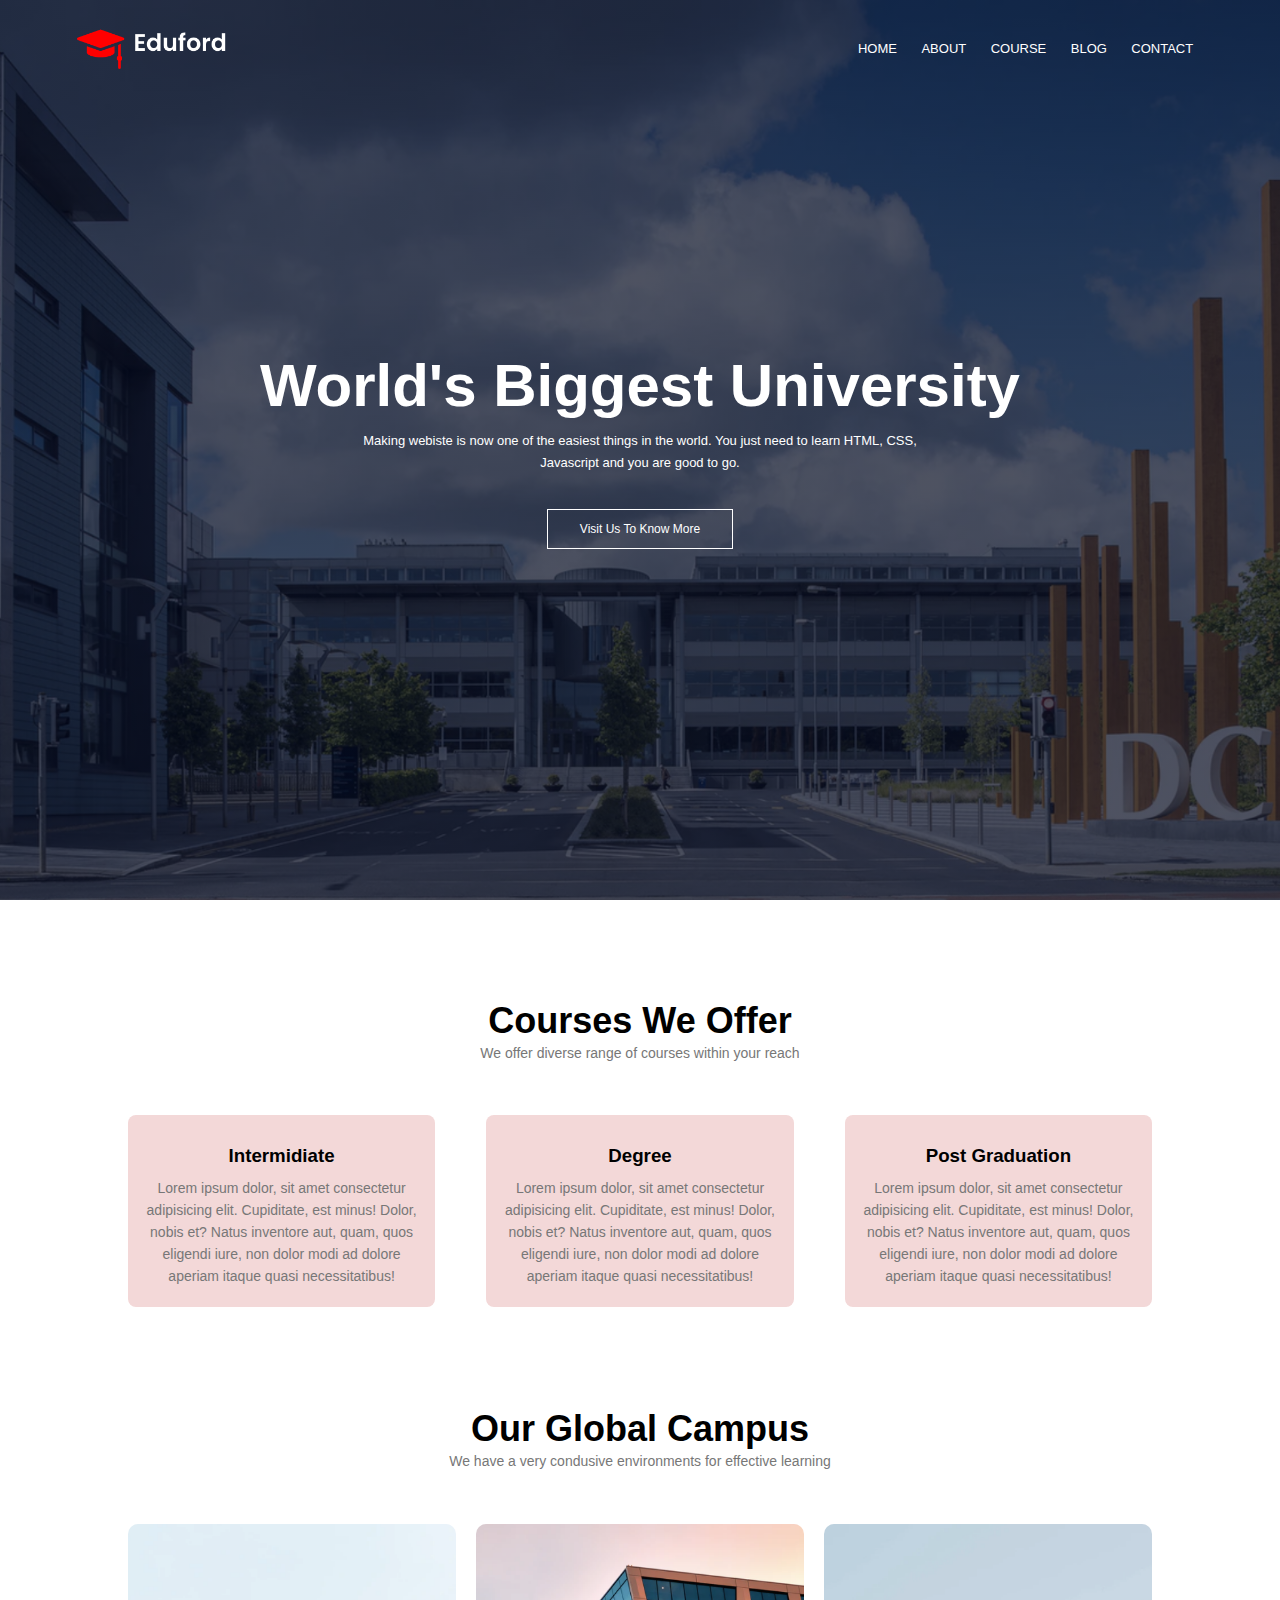
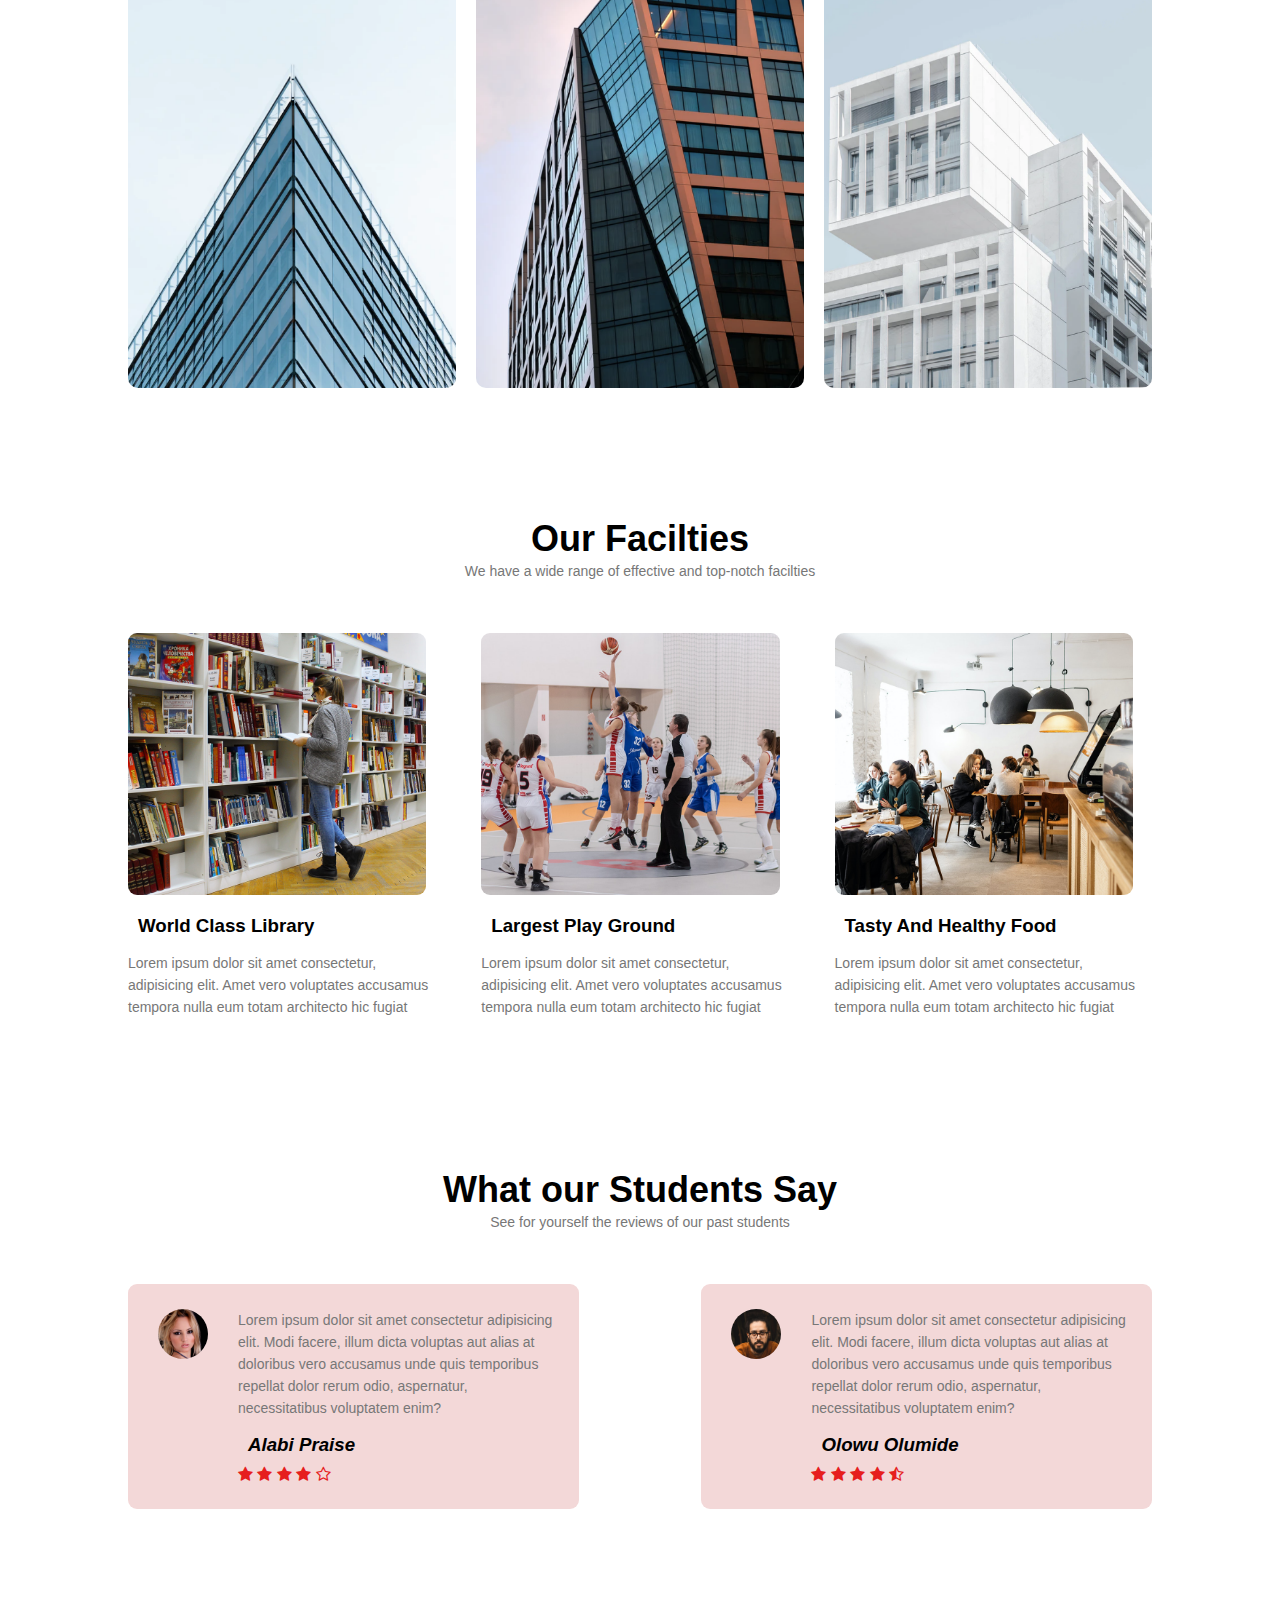
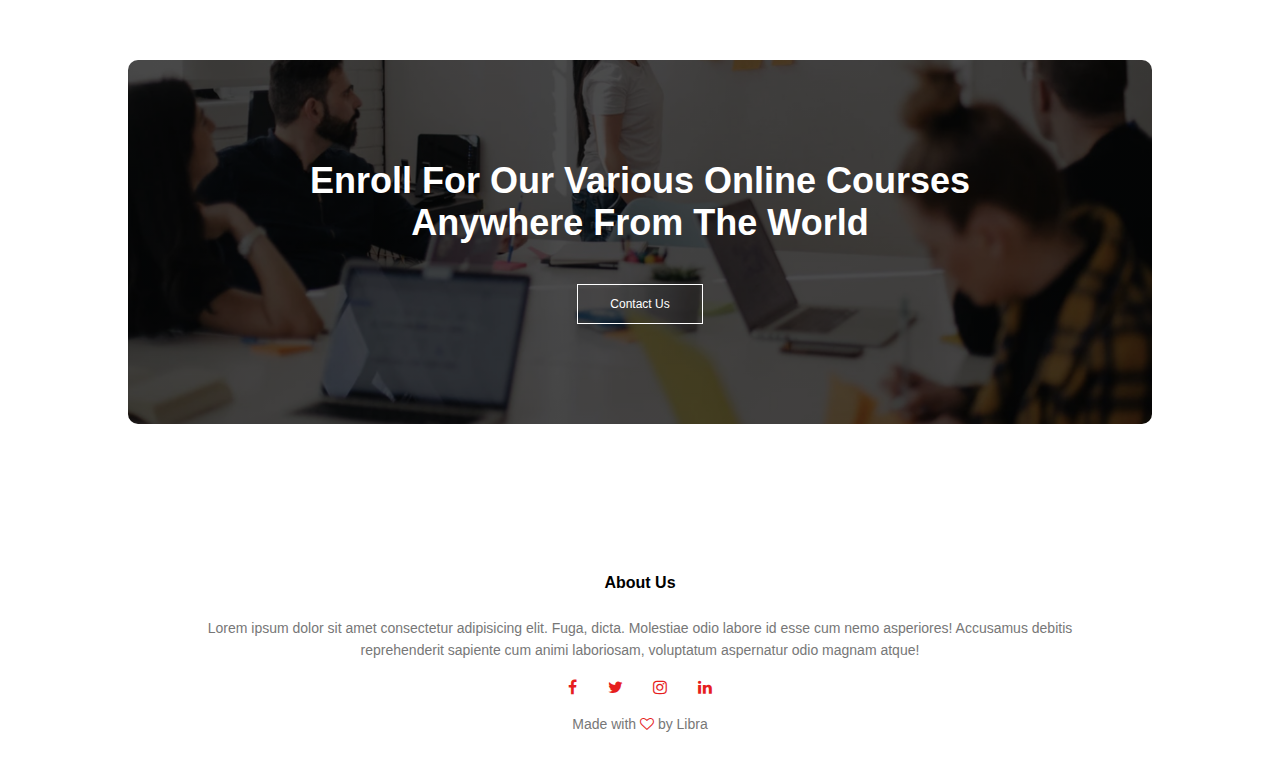
<file: index.html>
<!DOCTYPE html>
<html lang="en">
  <head>
    <meta charset="UTF-8" />
    <meta name="viewport" content="width=device-width, initial-scale=1.0" />
    <title>Multi-Page Web Design</title>
    <link rel="stylesheet" href="style.css" />
    <link rel="icon" href="/eduford_img/logo.png" />
    <link
      rel="stylesheet"
      href="https://stackpath.bootstrapcdn.com/font-awesome/4.7.0/css/font-awesome.min.css"
    />
  </head>
  <body>
    <section class="header">
      <nav>
        <a href="index.html"><img src="/eduford_img/logo.png" /></a>
        <div class="nav-links" id="navlinks">
          <i class="fa fa-times" onclick="hidemenu()"></i>
          <ul>
            <li><a href="index.html">HOME</a></li>
            <li><a href="about.html">ABOUT</a></li>
            <li><a href="course.html">COURSE</a></li>
            <li><a href="blog.html">BLOG</a></li>
            <li><a href="contact.html">CONTACT</a></li>
          </ul>
        </div>
        <i class="fa fa-bars" onclick="showmenu()"></i>
      </nav>

      <div class="text-box">
        <h1>World's Biggest University</h1>
        <p>
          Making webiste is now one of the easiest things in the world. You just
          need to learn HTML, CSS,<br />
          Javascript and you are good to go.
        </p>
        <a href="" class="btn">Visit Us To Know More</a>
      </div>
    </section>

    <!---course-->
    <section class="course">
      <h1>Courses We Offer</h1>
      <p>We offer diverse range of courses within your reach</p>
      <div class="row">
        <div class="course-col">
          <h3>Intermidiate</h3>
          <p>
            Lorem ipsum dolor, sit amet consectetur adipisicing elit.
            Cupiditate, est minus! Dolor, nobis et? Natus inventore aut, quam,
            quos eligendi iure, non dolor modi ad dolore aperiam itaque quasi
            necessitatibus!
          </p>
        </div>
        <div class="course-col">
          <h3>Degree</h3>
          <p>
            Lorem ipsum dolor, sit amet consectetur adipisicing elit.
            Cupiditate, est minus! Dolor, nobis et? Natus inventore aut, quam,
            quos eligendi iure, non dolor modi ad dolore aperiam itaque quasi
            necessitatibus!
          </p>
        </div>
        <div class="course-col">
          <h3>Post Graduation</h3>
          <p>
            Lorem ipsum dolor, sit amet consectetur adipisicing elit.
            Cupiditate, est minus! Dolor, nobis et? Natus inventore aut, quam,
            quos eligendi iure, non dolor modi ad dolore aperiam itaque quasi
            necessitatibus!
          </p>
        </div>
      </div>
    </section>
    <!----campus--->
    <section class="campus">
      <h1>Our Global Campus</h1>
      <p>We have a very condusive environments for effective learning</p>
      <div class="row">
        <div class="campus-col">
          <img src="/eduford_img/london.png" />
          <div class="layer">
            <h3>LONDON</h3>
          </div>
        </div>
        <div class="campus-col">
          <img src="/eduford_img/newyork.png" />
          <div class="layer">
            <h3>NEW YORK</h3>
          </div>
        </div>
        <div class="campus-col">
          <img src="/eduford_img/washington.png" />
          <div class="layer">
            <h3>WASHINGTON</h3>
          </div>
        </div>
      </div>
    </section>
    <!---facilities-->
    <section class="facilities">
      <h1>Our Facilties</h1>
      <p>We have a wide range of effective and top-notch facilties</p>
      <div class="row">
        <div class="facilities-col">
          <img src="/eduford_img/library.png" />
          <h3>World Class Library</h3>
          <p>
            Lorem ipsum dolor sit amet consectetur, adipisicing elit. Amet vero
            voluptates accusamus tempora nulla eum totam architecto hic fugiat
          </p>
        </div>
        <div class="facilities-col">
          <img src="/eduford_img/basketball.png" />
          <h3>Largest Play Ground</h3>
          <p>
            Lorem ipsum dolor sit amet consectetur, adipisicing elit. Amet vero
            voluptates accusamus tempora nulla eum totam architecto hic fugiat
          </p>
        </div>
        <div class="facilities-col">
          <img src="/eduford_img/cafeteria.png" />
          <h3>Tasty And Healthy Food</h3>
          <p>
            Lorem ipsum dolor sit amet consectetur, adipisicing elit. Amet vero
            voluptates accusamus tempora nulla eum totam architecto hic fugiat
          </p>
        </div>
      </div>
    </section>

    <!---testimonials-->
    <section class="testimonials">
      <h1>What our Students Say</h1>
      <p>See for yourself the reviews of our past students</p>
      <div class="row">
        <div class="test-col">
          <img src="/eduford_img/user1.jpg" />
          <div>
            <p>
              Lorem ipsum dolor sit amet consectetur adipisicing elit. Modi
              facere, illum dicta voluptas aut alias at doloribus vero accusamus
              unde quis temporibus repellat dolor rerum odio, aspernatur,
              necessitatibus voluptatem enim?
            </p>
            <h3>Alabi Praise</h3>
            <i class="fa fa-star"></i>
            <i class="fa fa-star"></i>
            <i class="fa fa-star"></i>
            <i class="fa fa-star"></i>
            <i class="fa fa-star-o"></i>
          </div>
        </div>
        <div class="test-col">
          <img src="/eduford_img/user2.jpg" />
          <div>
            <p>
              Lorem ipsum dolor sit amet consectetur adipisicing elit. Modi
              facere, illum dicta voluptas aut alias at doloribus vero accusamus
              unde quis temporibus repellat dolor rerum odio, aspernatur,
              necessitatibus voluptatem enim?
            </p>
            <h3>Olowu Olumide</h3>
            <i class="fa fa-star"></i>
            <i class="fa fa-star"></i>
            <i class="fa fa-star"></i>
            <i class="fa fa-star"></i>
            <i class="fa fa-star-half-o"></i>
          </div>
        </div>
      </div>
    </section>

    <!------call to action------->
    <section class="cta">
      <h1>
        Enroll For Our Various Online Courses<br />
        Anywhere From The World
      </h1>
      <a class="btn" href="">Contact Us</a>
    </section>
    <!------footer------->
    <section class="footer">
      <h4>About Us</h4>
      <p>
        Lorem ipsum dolor sit amet consectetur adipisicing elit. Fuga, dicta.
        Molestiae odio labore id esse cum nemo asperiores! Accusamus debitis
        <br />
        reprehenderit sapiente cum animi laboriosam, voluptatum aspernatur odio
        magnam atque!
      </p>
      <div class="icons">
        <i class="fa fa-facebook"></i>
        <i class="fa fa-twitter"></i>
        <i class="fa fa-instagram"></i>
        <i class="fa fa-linkedin"></i>
      </div>
      <p>Made with <i class="fa fa-heart-o"></i> by Libra</p>
    </section>
    <!------Javascript for toggle menu------->
    <script>
      var navlinks = document.getElementById("navlinks");

      function showmenu() {
        navlinks.style.right = "0px";
      }
      function hidemenu() {
        navlinks.style.right = "-230px";
      }
    </script>
  </body>
</html>
</file>
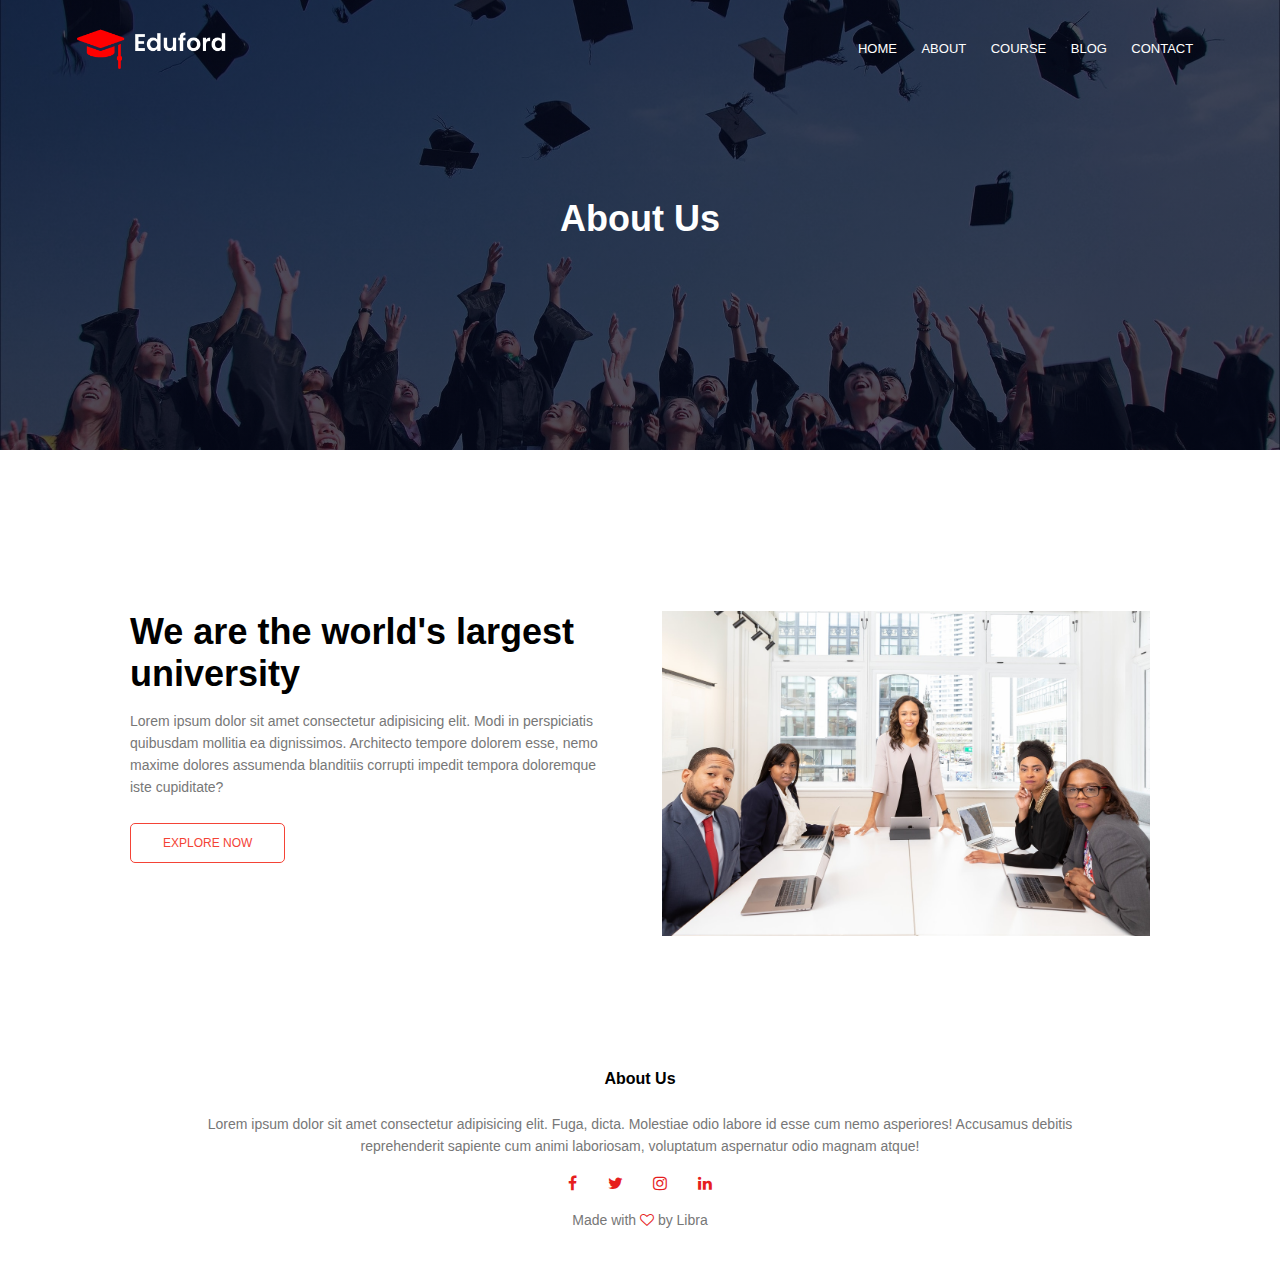
<file: about.html>
<!DOCTYPE html>
<html lang="en">
  <head>
    <meta charset="UTF-8" />
    <meta name="viewport" content="width=device-width, initial-scale=1.0" />
    <title>Multi-Page Web Design</title>
    <link rel="stylesheet" href="style.css" />
    <link rel="icon" href="/eduford_img/logo.png" />
    <link
      rel="stylesheet"
      href="https://stackpath.bootstrapcdn.com/font-awesome/4.7.0/css/font-awesome.min.css"
    />
  </head>
  <body>
    <section class="sub-header">
      <nav>
        <a href="index.html"><img src="/eduford_img/logo.png" /></a>
        <div class="nav-links" id="navlinks">
          <i class="fa fa-times" onclick="hidemenu()"></i>
          <ul>
            <li><a href="index.html">HOME</a></li>
            <li><a href="about.html">ABOUT</a></li>
            <li><a href="course.html">COURSE</a></li>
            <li><a href="blog.html">BLOG</a></li>
            <li><a href="contact.html">CONTACT</a></li>
          </ul>
        </div>
        <i class="fa fa-bars" onclick="showmenu()"></i>
      </nav>

      <h1>About Us</h1>
    </section>
    <!------about us content------->
    <section class="about-us">
      <div class="row">
        <div class="about-col">
          <h1>We are the world's largest university</h1>
          <p>
            Lorem ipsum dolor sit amet consectetur adipisicing elit. Modi in
            perspiciatis quibusdam mollitia ea dignissimos. Architecto tempore
            dolorem esse, nemo maxime dolores assumenda blanditiis corrupti
            impedit tempora doloremque iste cupiditate?
          </p>
          <a href="" class="btn red-btn">EXPLORE NOW</a>
        </div>
        <div class="about-col">
          <img src="/eduford_img/about.jpg" />
        </div>
      </div>
    </section>

    <!------footer------->
    <section class="footer">
      <h4>About Us</h4>
      <p>
        Lorem ipsum dolor sit amet consectetur adipisicing elit. Fuga, dicta.
        Molestiae odio labore id esse cum nemo asperiores! Accusamus debitis
        <br />
        reprehenderit sapiente cum animi laboriosam, voluptatum aspernatur odio
        magnam atque!
      </p>
      <div class="icons">
        <i class="fa fa-facebook"></i>
        <i class="fa fa-twitter"></i>
        <i class="fa fa-instagram"></i>
        <i class="fa fa-linkedin"></i>
      </div>
      <p>Made with <i class="fa fa-heart-o"></i> by Libra</p>
    </section>
    <!------Javascript for toggle menu------->
    <script>
      var navlinks = document.getElementById("navlinks");

      function showmenu() {
        navlinks.style.right = "0px";
      }
      function hidemenu() {
        navlinks.style.right = "-230px";
      }
    </script>
  </body>
</html>
</file>
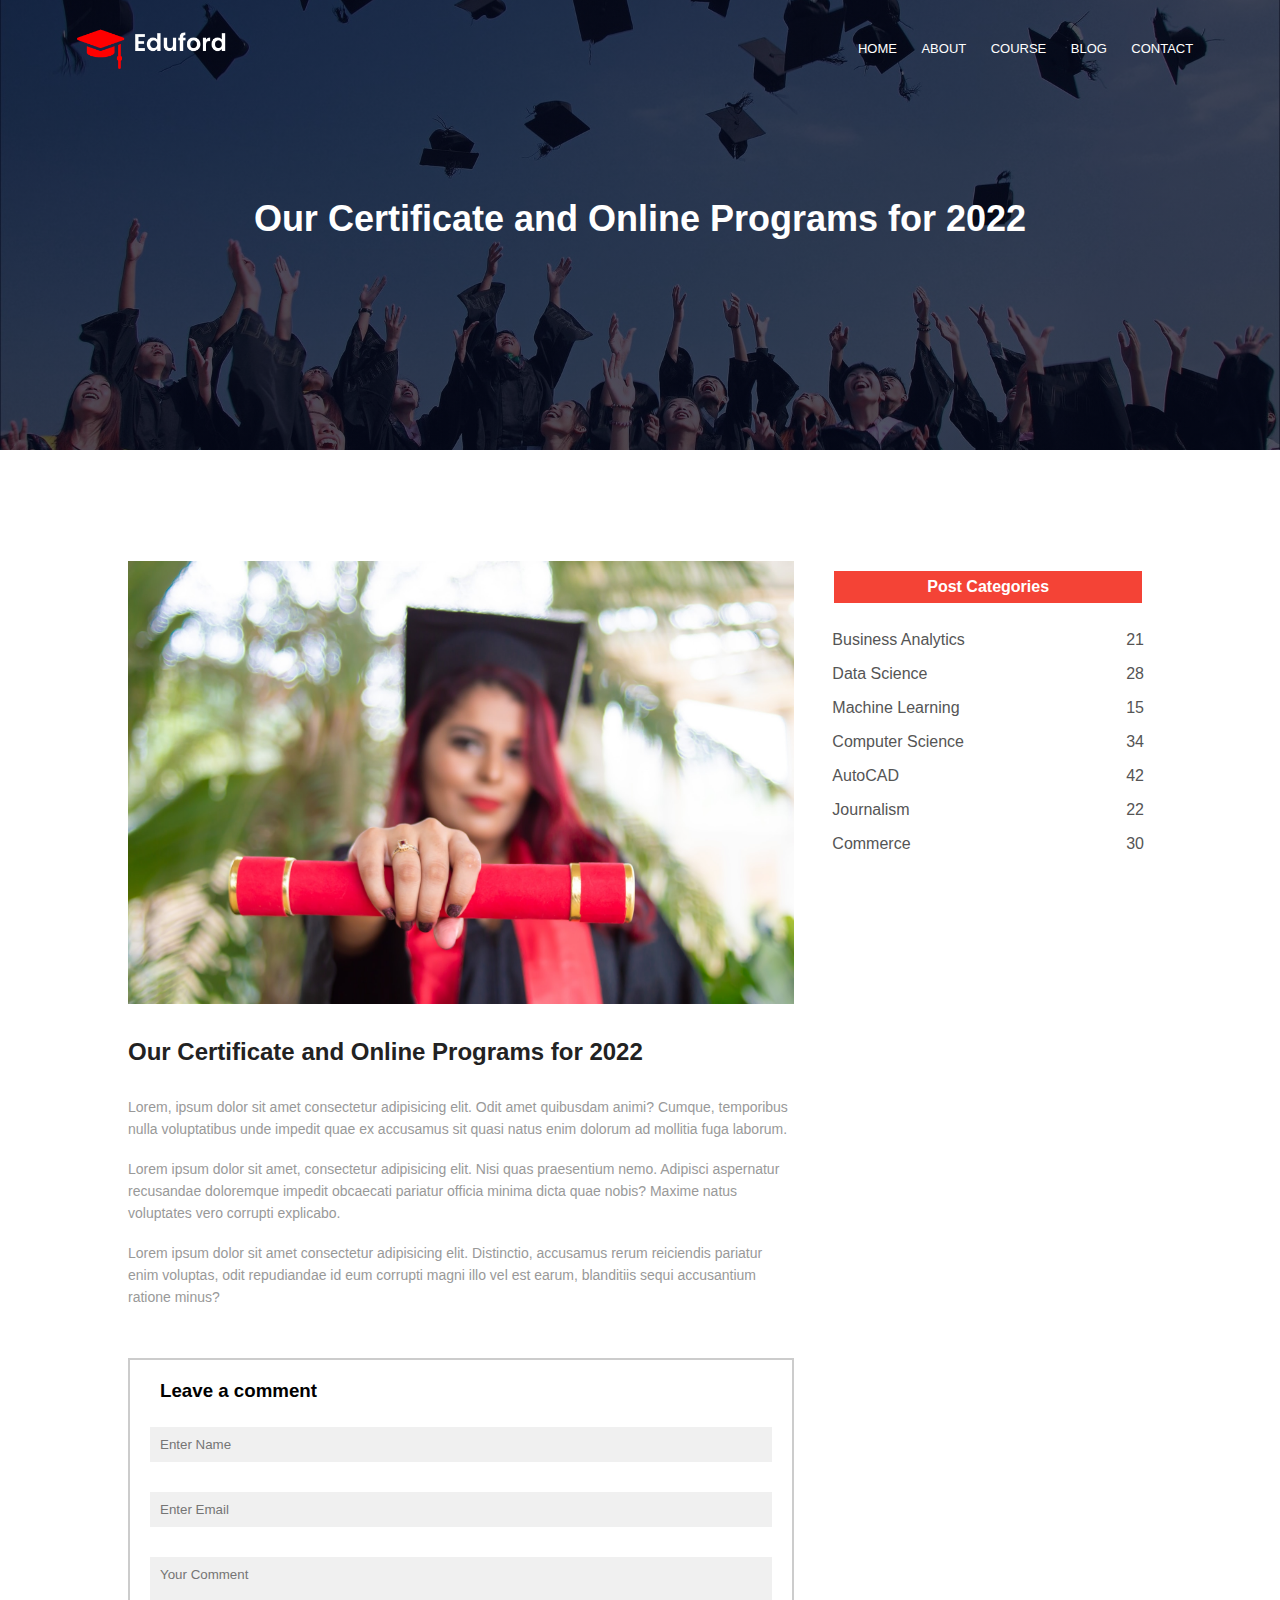
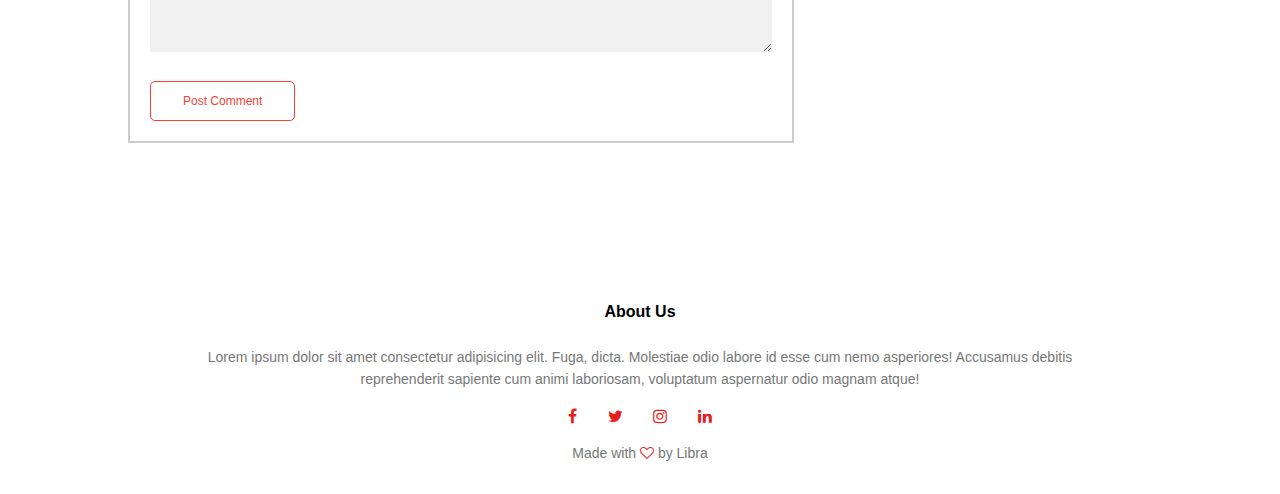
<file: blog.html>
<!DOCTYPE html>
<html lang="en">
  <head>
    <meta charset="UTF-8" />
    <meta name="viewport" content="width=device-width, initial-scale=1.0" />
    <title>Multi-Page Web Design</title>
    <link rel="stylesheet" href="style.css" />
    <link rel="icon" href="/eduford_img/logo.png" />
    <link
      rel="stylesheet"
      href="https://stackpath.bootstrapcdn.com/font-awesome/4.7.0/css/font-awesome.min.css"
    />
  </head>
  <body>
    <section class="sub-header">
      <nav>
        <a href="index.html"><img src="/eduford_img/logo.png" /></a>
        <div class="nav-links" id="navlinks">
          <i class="fa fa-times" onclick="hidemenu()"></i>
          <ul>
            <li><a href="index.html">HOME</a></li>
            <li><a href="about.html">ABOUT</a></li>
            <li><a href="course.html">COURSE</a></li>
            <li><a href="blog.html">BLOG</a></li>
            <li><a href="contact.html">CONTACT</a></li>
          </ul>
        </div>
        <i class="fa fa-bars" onclick="showmenu()"></i>
      </nav>

      <h1>Our Certificate and Online Programs for 2022</h1>
    </section>
    <!------blog page content------->
    <section class="blog-content">
      <div class="row">
        <div class="blog-left">
          <img src="/eduford_img/certificate.jpg" />
          <h2>Our Certificate and Online Programs for 2022</h2>
          <p>
            Lorem, ipsum dolor sit amet consectetur adipisicing elit. Odit amet
            quibusdam animi? Cumque, temporibus nulla voluptatibus unde impedit
            quae ex accusamus sit quasi natus enim dolorum ad mollitia fuga
            laborum.
          </p>
          <br />
          <p>
            Lorem ipsum dolor sit amet, consectetur adipisicing elit. Nisi quas
            praesentium nemo. Adipisci aspernatur recusandae doloremque impedit
            obcaecati pariatur officia minima dicta quae nobis? Maxime natus
            voluptates vero corrupti explicabo.
          </p>
          <br />
          <p>
            Lorem ipsum dolor sit amet consectetur adipisicing elit. Distinctio,
            accusamus rerum reiciendis pariatur enim voluptas, odit repudiandae
            id eum corrupti magni illo vel est earum, blanditiis sequi
            accusantium ratione minus?
          </p>

          <div class="comment-box">
            <h3>Leave a comment</h3>

            <form class="form">
              <input type="text" placeholder="Enter Name" />
              <input type="email" placeholder="Enter Email" />
              <textarea rows="5" placeholder="Your Comment"></textarea>
              <button type="submit" class="btn red-btn">Post Comment</button>
            </form>
          </div>
        </div>
        <div class="blog-right">
          <h3>Post Categories</h3>
          <div>
            <span>Business Analytics</span>
            <span>21</span>
          </div>
          <div>
            <span>Data Science</span>
            <span>28</span>
          </div>
          <div>
            <span>Machine Learning</span>
            <span>15</span>
          </div>
          <div>
            <span>Computer Science</span>
            <span>34</span>
          </div>
          <div>
            <span>AutoCAD</span>
            <span>42</span>
          </div>
          <div>
            <span>Journalism</span>
            <span>22</span>
          </div>
          <div>
            <span>Commerce</span>
            <span>30</span>
          </div>
        </div>
      </div>
    </section>

    <!------footer------->
    <section class="footer">
      <h4>About Us</h4>
      <p>
        Lorem ipsum dolor sit amet consectetur adipisicing elit. Fuga, dicta.
        Molestiae odio labore id esse cum nemo asperiores! Accusamus debitis
        <br />
        reprehenderit sapiente cum animi laboriosam, voluptatum aspernatur odio
        magnam atque!
      </p>
      <div class="icons">
        <i class="fa fa-facebook"></i>
        <i class="fa fa-twitter"></i>
        <i class="fa fa-instagram"></i>
        <i class="fa fa-linkedin"></i>
      </div>
      <p>Made with <i class="fa fa-heart-o"></i> by Libra</p>
    </section>
    <!------Javascript for toggle menu------->
    <script>
      var navlinks = document.getElementById("navlinks");

      function showmenu() {
        navlinks.style.right = "0px";
      }
      function hidemenu() {
        navlinks.style.right = "-230px";
      }
    </script>
  </body>
</html>
</file>
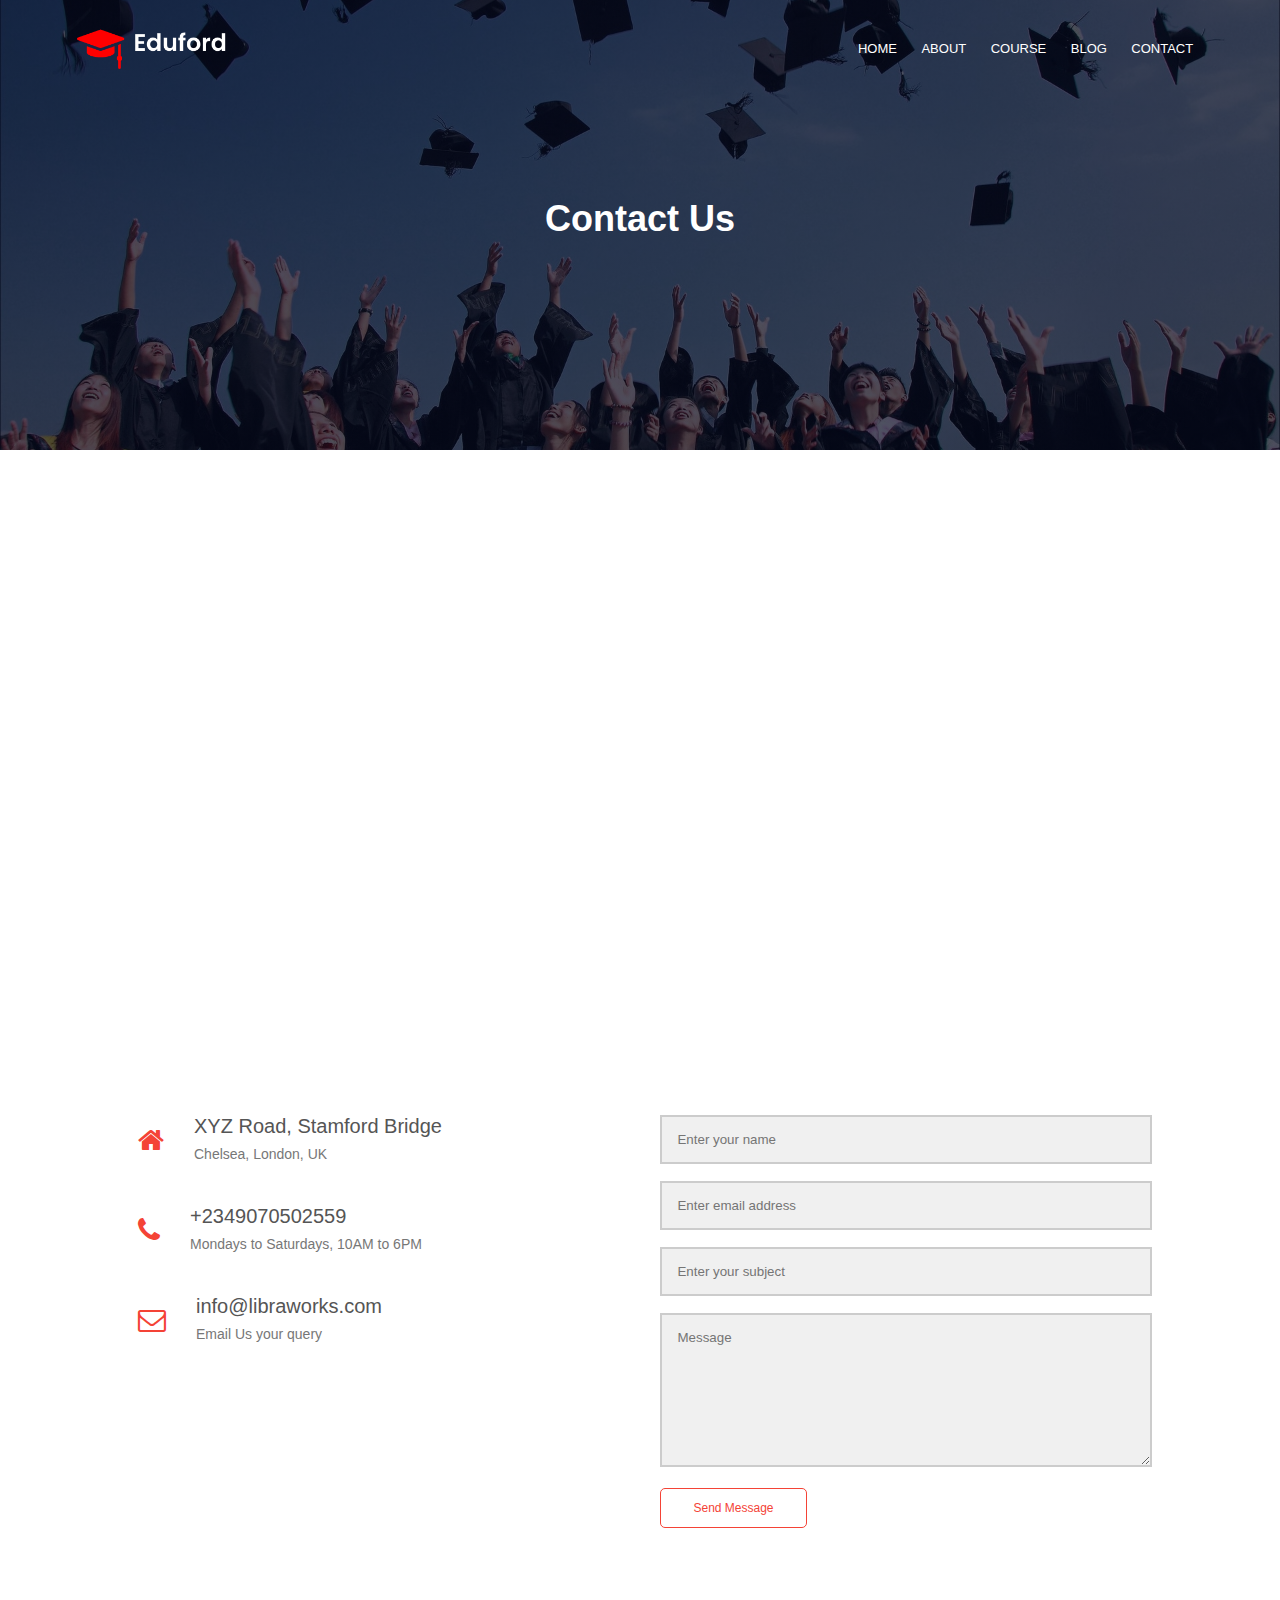
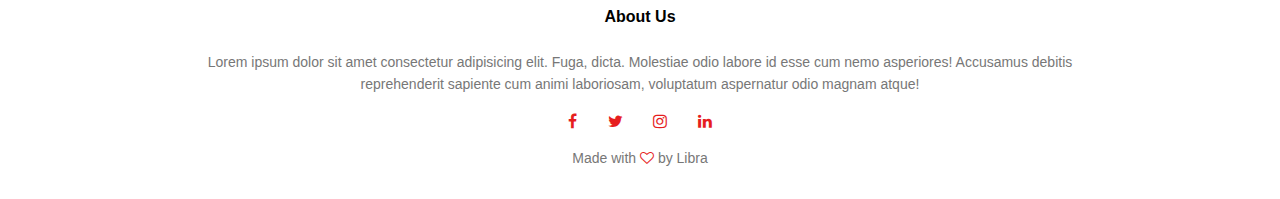
<file: contact.html>
<!DOCTYPE html>
<html lang="en">
  <head>
    <meta charset="UTF-8" />
    <meta name="viewport" content="width=device-width, initial-scale=1.0" />
    <title>Multi-Page Web Design</title>
    <link rel="stylesheet" href="style.css" />
    <link rel="icon" href="/eduford_img/logo.png" />
    <link
      rel="stylesheet"
      href="https://stackpath.bootstrapcdn.com/font-awesome/4.7.0/css/font-awesome.min.css"
    />
  </head>
  <body>
    <section class="sub-header">
      <nav>
        <a href="index.html"><img src="/eduford_img/logo.png" /></a>
        <div class="nav-links" id="navlinks">
          <i class="fa fa-times" onclick="hidemenu()"></i>
          <ul>
            <li><a href="index.html">HOME</a></li>
            <li><a href="about.html">ABOUT</a></li>
            <li><a href="course.html">COURSE</a></li>
            <li><a href="blog.html">BLOG</a></li>
            <li><a href="contact.html">CONTACT</a></li>
          </ul>
        </div>
        <i class="fa fa-bars" onclick="showmenu()"></i>
      </nav>

      <h1>Contact Us</h1>
    </section>
    <!------contact us ------->
    <section class="location">
      <iframe
        src="https://www.google.com/maps/embed?pb=!1m18!1m12!1m3!1d317715.71191510477!2d-0.3817821915245759!3d51.528735199175436!2m3!1f0!2f0!3f0!3m2!1i1024!2i768!4f13.1!3m3!1m2!1s0x47d8a00baf21de75%3A0x52963a5addd52a99!2sLondon%2C%20UK!5e0!3m2!1sen!2sng!4v1644469519370!5m2!1sen!2sng"
        width="600"
        height="450"
        style="border: 0"
        allowfullscreen=""
        loading="lazy"
      ></iframe>
    </section>
    <section class="contact-us">
      <div class="row">
        <div class="contact-col">
          <div>
            <i class="fa fa-home"></i>
            <span>
              <h5>XYZ Road, Stamford Bridge</h5>
              <p>Chelsea, London, UK</p>
            </span>
          </div>
          <div>
            <i class="fa fa-phone"></i>
            <span>
              <h5>+2349070502559</h5>
              <p>Mondays to Saturdays, 10AM to 6PM</p>
            </span>
          </div>
          <div>
            <i class="fa fa-envelope-o"></i>
            <span>
              <h5>info@libraworks.com</h5>
              <p>Email Us your query</p>
            </span>
          </div>
        </div>

        <div class="contact-col">
          <form action="form handler.php" method="POST">
            <input
              type="text"
              name="name"
              placeholder="Enter your name"
              required
            />
            <input
              type="email"
              name="email"
              placeholder="Enter email address"
              required
            />
            <input
              type="text"
              name="subject"
              placeholder="Enter your subject"
              required
            />
            <textarea
              rows="8"
              name="message"
              placeholder="Message"
              required
            ></textarea>
            <button type="submit" class="btn red-btn">Send Message</button>
          </form>
        </div>
      </div>
    </section>
    <!------footer------->
    <section class="footer">
      <h4>About Us</h4>
      <p>
        Lorem ipsum dolor sit amet consectetur adipisicing elit. Fuga, dicta.
        Molestiae odio labore id esse cum nemo asperiores! Accusamus debitis
        <br />
        reprehenderit sapiente cum animi laboriosam, voluptatum aspernatur odio
        magnam atque!
      </p>
      <div class="icons">
        <i class="fa fa-facebook"></i>
        <i class="fa fa-twitter"></i>
        <i class="fa fa-instagram"></i>
        <i class="fa fa-linkedin"></i>
      </div>
      <p>Made with <i class="fa fa-heart-o"></i> by Libra</p>
    </section>
    <!------Javascript for toggle menu------->
    <script>
      var navlinks = document.getElementById("navlinks");

      function showmenu() {
        navlinks.style.right = "0px";
      }
      function hidemenu() {
        navlinks.style.right = "-230px";
      }
    </script>
  </body>
</html>
</file>
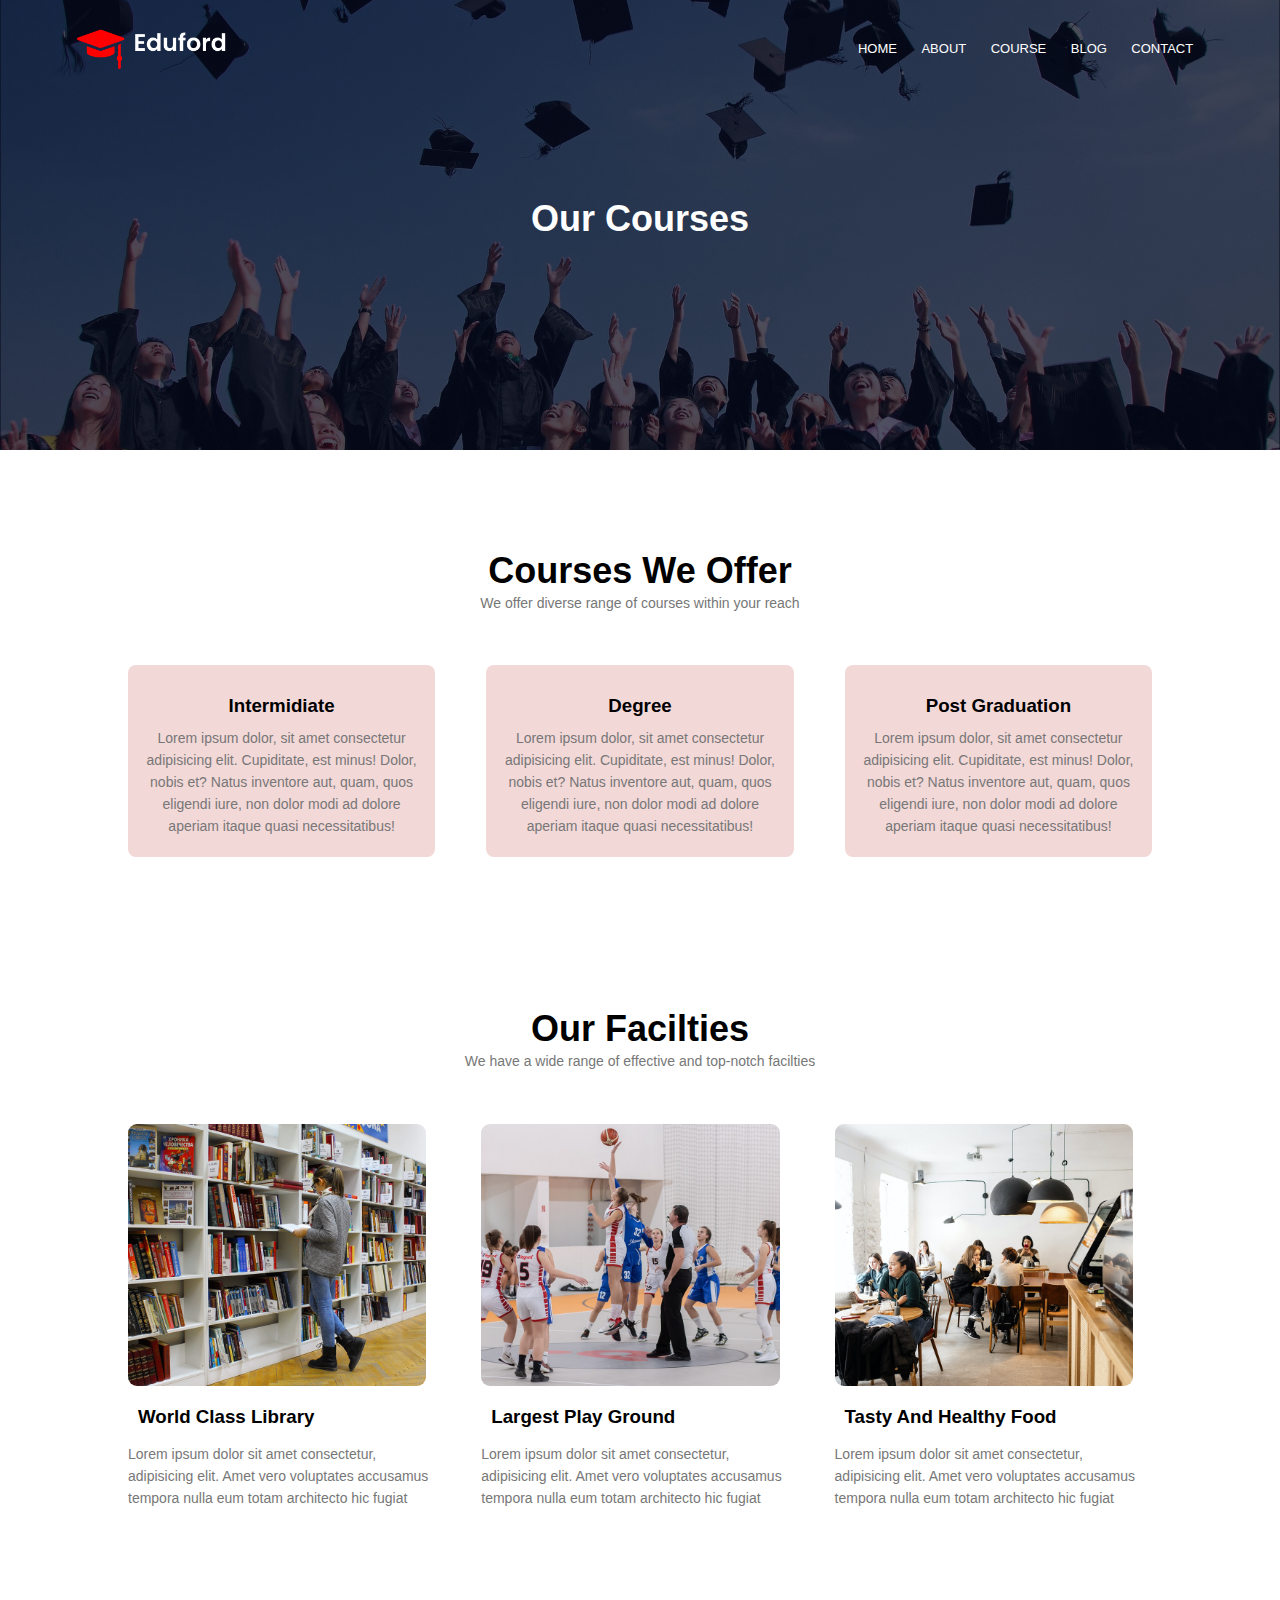
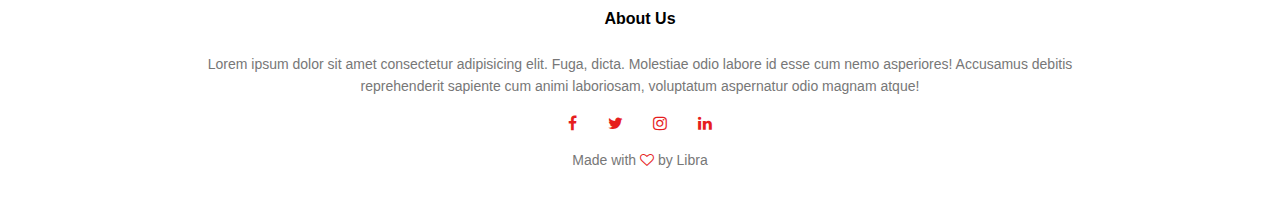
<file: course.html>
<!DOCTYPE html>
<html lang="en">
  <head>
    <meta charset="UTF-8" />
    <meta name="viewport" content="width=device-width, initial-scale=1.0" />
    <title>Multi-Page Web Design</title>
    <link rel="stylesheet" href="style.css" />
    <link rel="icon" href="/eduford_img/logo.png" />
    <link
      rel="stylesheet"
      href="https://stackpath.bootstrapcdn.com/font-awesome/4.7.0/css/font-awesome.min.css"
    />
  </head>
  <body>
    <section class="sub-header">
      <nav>
        <a href="index.html"><img src="/eduford_img/logo.png" /></a>
        <div class="nav-links" id="navlinks">
          <i class="fa fa-times" onclick="hidemenu()"></i>
          <ul>
            <li><a href="index.html">HOME</a></li>
            <li><a href="about.html">ABOUT</a></li>
            <li><a href="course.html">COURSE</a></li>
            <li><a href="blog.html">BLOG</a></li>
            <li><a href="contact.html">CONTACT</a></li>
          </ul>
        </div>
        <i class="fa fa-bars" onclick="showmenu()"></i>
      </nav>

      <h1>Our Courses</h1>
    </section>
    <!------course------->
    <!---course-->
    <section class="course">
      <h1>Courses We Offer</h1>
      <p>We offer diverse range of courses within your reach</p>
      <div class="row">
        <div class="course-col">
          <h3>Intermidiate</h3>
          <p>
            Lorem ipsum dolor, sit amet consectetur adipisicing elit.
            Cupiditate, est minus! Dolor, nobis et? Natus inventore aut, quam,
            quos eligendi iure, non dolor modi ad dolore aperiam itaque quasi
            necessitatibus!
          </p>
        </div>
        <div class="course-col">
          <h3>Degree</h3>
          <p>
            Lorem ipsum dolor, sit amet consectetur adipisicing elit.
            Cupiditate, est minus! Dolor, nobis et? Natus inventore aut, quam,
            quos eligendi iure, non dolor modi ad dolore aperiam itaque quasi
            necessitatibus!
          </p>
        </div>
        <div class="course-col">
          <h3>Post Graduation</h3>
          <p>
            Lorem ipsum dolor, sit amet consectetur adipisicing elit.
            Cupiditate, est minus! Dolor, nobis et? Natus inventore aut, quam,
            quos eligendi iure, non dolor modi ad dolore aperiam itaque quasi
            necessitatibus!
          </p>
        </div>
      </div>
    </section>
    <!---facilities-->
    <section class="facilities">
      <h1>Our Facilties</h1>
      <p>We have a wide range of effective and top-notch facilties</p>
      <div class="row">
        <div class="facilities-col">
          <img src="/eduford_img/library.png" />
          <h3>World Class Library</h3>
          <p>
            Lorem ipsum dolor sit amet consectetur, adipisicing elit. Amet vero
            voluptates accusamus tempora nulla eum totam architecto hic fugiat
          </p>
        </div>
        <div class="facilities-col">
          <img src="/eduford_img/basketball.png" />
          <h3>Largest Play Ground</h3>
          <p>
            Lorem ipsum dolor sit amet consectetur, adipisicing elit. Amet vero
            voluptates accusamus tempora nulla eum totam architecto hic fugiat
          </p>
        </div>
        <div class="facilities-col">
          <img src="/eduford_img/cafeteria.png" />
          <h3>Tasty And Healthy Food</h3>
          <p>
            Lorem ipsum dolor sit amet consectetur, adipisicing elit. Amet vero
            voluptates accusamus tempora nulla eum totam architecto hic fugiat
          </p>
        </div>
      </div>
    </section>

    <!------footer------->
    <section class="footer">
      <h4>About Us</h4>
      <p>
        Lorem ipsum dolor sit amet consectetur adipisicing elit. Fuga, dicta.
        Molestiae odio labore id esse cum nemo asperiores! Accusamus debitis
        <br />
        reprehenderit sapiente cum animi laboriosam, voluptatum aspernatur odio
        magnam atque!
      </p>
      <div class="icons">
        <i class="fa fa-facebook"></i>
        <i class="fa fa-twitter"></i>
        <i class="fa fa-instagram"></i>
        <i class="fa fa-linkedin"></i>
      </div>
      <p>Made with <i class="fa fa-heart-o"></i> by Libra</p>
    </section>
    <!------Javascript for toggle menu------->
    <script>
      var navlinks = document.getElementById("navlinks");

      function showmenu() {
        navlinks.style.right = "0px";
      }
      function hidemenu() {
        navlinks.style.right = "-230px";
      }
    </script>
  </body>
</html>
</file>
<file: style.css>
* {
  margin: 0;
  padding: 0;
  font-family: sans-serif;
  box-sizing: border-box;
}
.header {
  min-height: 100vh;
  width: 100%;
  background-image: linear-gradient(rgba(4, 9, 30, 0.7), rgba(4, 9, 30, 0.7)),
    url(/eduford_img/banner.png);
  background-position: center;
  background-size: cover;
  position: relative;
}
nav {
  display: flex;
  padding: 2% 6%;
  justify-content: space-between;
  align-items: center;
}
nav img {
  width: 150px;
}
.nav-links {
  text-align: center;
}
.nav-links ul li {
  list-style: none;
  display: inline-block;
  padding: 6px 10px;
  position: relative;
}
.nav-links ul li a {
  text-decoration: none;
  font-size: 13px;
  color: white;
}
.nav-links ul li::after {
  content: "";
  width: 0%;
  height: 2px;
  background: coral;
  display: block;
  margin: auto;
  transition: 0.5s;
}
.nav-links ul li:hover::after {
  width: 100%;
}
.text-box {
  width: 90%;
  color: white;
  position: absolute;
  top: 50%;
  left: 50%;
  transform: translate(-50%, -50%);
  text-align: center;
}
.text-box h1 {
  font-size: 60px;
}
.text-box p {
  margin: 10px 0 35px;
  font-size: 13px;
  color: white;
}
.btn {
  display: inline-block;
  text-decoration: none;
  color: white;
  border: 1.5px solid white;
  font-size: 12px;
  padding: 12px 32px;
  background: transparent;
  position: relative;
  cursor: pointer;
}
.btn:hover {
  border: 1.5px solid coral;
  background: coral;
  transition: 0.75s;
}
nav .fa {
  display: none;
}
/*---course---*/
.course {
  width: 80%;
  margin: auto;
  text-align: center;
  padding-top: 100px;
}
h1 {
  font-size: 36px;
  font-weight: 600;
}
p {
  color: #777;
  font-size: 14px;
  font-weight: 300;
  line-height: 22px;
}
.row {
  margin-top: 5%;
  display: flex;
  justify-content: space-between;
}
.course-col {
  flex-basis: 30%;
  background: #f3d8d8;
  border-radius: 8px;
  margin-bottom: 5%;
  padding: 20px 12px;
}
h3 {
  text-align: center;
  font-weight: 600;
  margin: 10px;
}
.course-col:hover {
  box-shadow: 0 0 20px 0px rgba(0, 0, 0, 0.2);
  transition: 0.5s;
}

/*----campus----*/
.campus {
  width: 80%;
  margin: auto;
  text-align: center;
  padding-top: 50px;
}
.campus-col {
  flex-basis: 32%;
  border-radius: 10px;
  margin-bottom: 30px;
  position: relative;
  overflow: hidden;
}
.campus-col img {
  width: 100%;
  display: block;
}
.layer {
  width: 100%;
  height: 100%;
  position: absolute;
  top: 0;
  left: 0;
  transition: 0.5s;
  cursor: pointer;
}
.layer h3 {
  width: 100%;
  font-weight: 3000;
  color: rgb(238, 234, 234);
  font-size: 26px;
  bottom: 0;
  left: 50%;
  transform: translateX(-50%);
  position: absolute;
  opacity: 0;
  transition: 0.5s;
}
.layer:hover {
  background: rgba(226, 0, 0, 0.7);
}
.layer:hover h3 {
  bottom: 47%;
  opacity: 1;
}

/*---facilities-----*/
.facilities {
  width: 80%;
  margin: auto;
  text-align: center;
  padding-top: 100px;
}
.facilities-col {
  flex-basis: 31%;
  border-radius: 9px;
  margin-bottom: 5%;
  text-align: left;
  position: relative;
}
.facilities-col img {
  width: 94%;
  border-radius: 9px;
}
.facilities-col p {
  padding: 0;
}
.facilities-col h3 {
  margin-top: 16px;
  margin-bottom: 15px;
  text-align: left;
}
/*---testimonials----*/
.testimonials {
  width: 80%;
  margin: auto;
  text-align: center;
  padding-top: 100px;
}
.test-col {
  flex-basis: 44%;
  border-radius: 9px;
  margin-bottom: 5%;
  text-align: left;
  background: #f3d8d8;
  padding: 25px;
  cursor: pointer;
  display: flex;
}
.test-col img {
  height: 50px;
  margin-left: 5px;
  margin-right: 30px;
  border-radius: 50%;
}
.test-col h3 {
  font-style: italic;
  margin-top: 15px;
  text-align: left;
}
.test-col p {
  padding: 0;
}
.test-col .fa {
  color: rgb(230, 30, 30);
}
/*---call to action----*/
.cta {
  width: 80%;
  margin: 100px auto;
  background-image: linear-gradient(rgba(0, 0, 0, 0.7), rgba(0, 0, 0, 0.7)),
    url(/eduford_img/banner2.jpg);
  text-align: center;
  border-radius: 10px;
  padding: 100px 0;
  background-position: center;
  background-size: cover;
}
.cta h1 {
  color: white;
  margin-bottom: 40px;
  padding: 0;
}
/*---footer----*/
.footer {
  width: 80%;
  margin: auto;
  text-align: center;
  padding: 30px 0;
}
.footer h4 {
  margin-bottom: 25px;
  margin-top: 20px;
  font-weight: 600;
}
.icons .fa {
  color: rgb(230, 30, 30);
  margin: 0 13px;
  cursor: pointer;
  padding: 18px 0;
}
.fa-heart-o {
  color: rgb(230, 30, 30);
}
/*---about us page----*/
.sub-header {
  height: 50vh;
  width: 100%;
  background-image: linear-gradient(rgba(4, 9, 30, 0.7), rgba(4, 9, 30, 0.7)),
    url(/eduford_img/background.jpg);
  background-position: center;
  background-size: cover;
  text-align: center;
  color: white;
}
.sub-header h1 {
  margin-top: 100px;
}
.about-us {
  width: 80%;
  margin: auto;
  padding-top: 80px;
  padding-bottom: 50px;
}
.about-col {
  flex-basis: 48%;
  padding: 30px 2px;
}
.about-col img {
  width: 100%;
}
.about-col h1 {
  padding-top: 0;
}
.about-col p {
  padding: 15px 0 25px;
}
.red-btn {
  border: 1px solid #f44336;
  background: transparent;
  color: #f44336;
  border-radius: 5px;
}
.red-btn:hover {
  color: white;
}
/*------blog page content-------*/
.blog-content {
  width: 80%;
  margin: auto;
  padding: 60px 0;
}
.blog-left {
  flex-basis: 65%;
}
.blog-left img {
  width: 100%;
}
.blog-left h2 {
  color: #222;
  font-weight: 600;
  margin: 30px 0;
}
.blog-left p {
  color: #999;
  padding: 0;
}
.blog-right {
  flex-basis: 32%;
}
.blog-right h3 {
  background: #f44336;
  color: #fff;
  padding: 7px 0;
  font-size: 16px;
  margin-bottom: 20px;
}
.blog-right div {
  display: flex;
  text-align: center;
  justify-content: space-between;
  color: #555;
  padding: 8px;
}
.comment-box {
  border: 2px solid #ccc;
  margin: 50px 0px;
  padding: 10px 20px;
}
.comment-box h3 {
  text-align: left;
}
.form input,
.form textarea {
  width: 100%;
  padding: 10px;
  margin: 15px 0;
  border: none;
  outline: none;
  background: #f0f0f0;
}
.form button {
  margin: 10px 0;
}
/*------contact us -------*/
.location {
  width: 80%;
  margin: auto;
  padding: 80px 0;
}
.location iframe {
  width: 100%;
}
.contact-us {
  width: 80%;
  margin: auto;
}
.contact-col {
  flex-basis: 48%;
  margin-bottom: 30px;
}
.contact-col div {
  display: flex;
  align-items: center;
  margin-bottom: 40px;
}
.contact-col div .fa {
  font-size: 28px;
  color: #f44336;
  margin: 10px;
  margin-right: 30px;
}
.contact-col div p {
  padding: 0;
}
.contact-col div h5 {
  font-size: 20px;
  margin-bottom: 5px;
  color: #555;
  font-weight: 400;
}
.contact-col input,
.contact-col textarea {
  width: 100%;
  padding: 15px;
  margin-bottom: 17px;
  border: none;
  outline: none;
  background: #f0f0f0;
  border: 2px solid #ccc;
}
@media (max-width: 700px) {
  .text-box h1 {
    font-size: 20px;
  }
  .text-box p {
    font-size: 12px;
  }
  .nav-links ul li {
    display: block;
  }
  .nav-links {
    position: fixed;
    background-color: coral;
    height: 100vh;
    width: 200px;
    top: 0;
    right: -230px;
    text-align: left;
    z-index: 2;
    transition: 1s;
  }
  nav .fa {
    display: block;
    color: white;
    margin: 10px;
    font-size: 22px;
    cursor: pointer;
  }
  .nav-links ul {
    padding: 30px;
  }
  .row {
    flex-direction: column;
  }
  .test-col img {
    margin-left: 0px;
    margin-right: 15px;
  }
  .cta h1 {
    font-size: 24px;
  }
  .sub-header h1 {
    font-size: 25px;
  }
}
</file>
